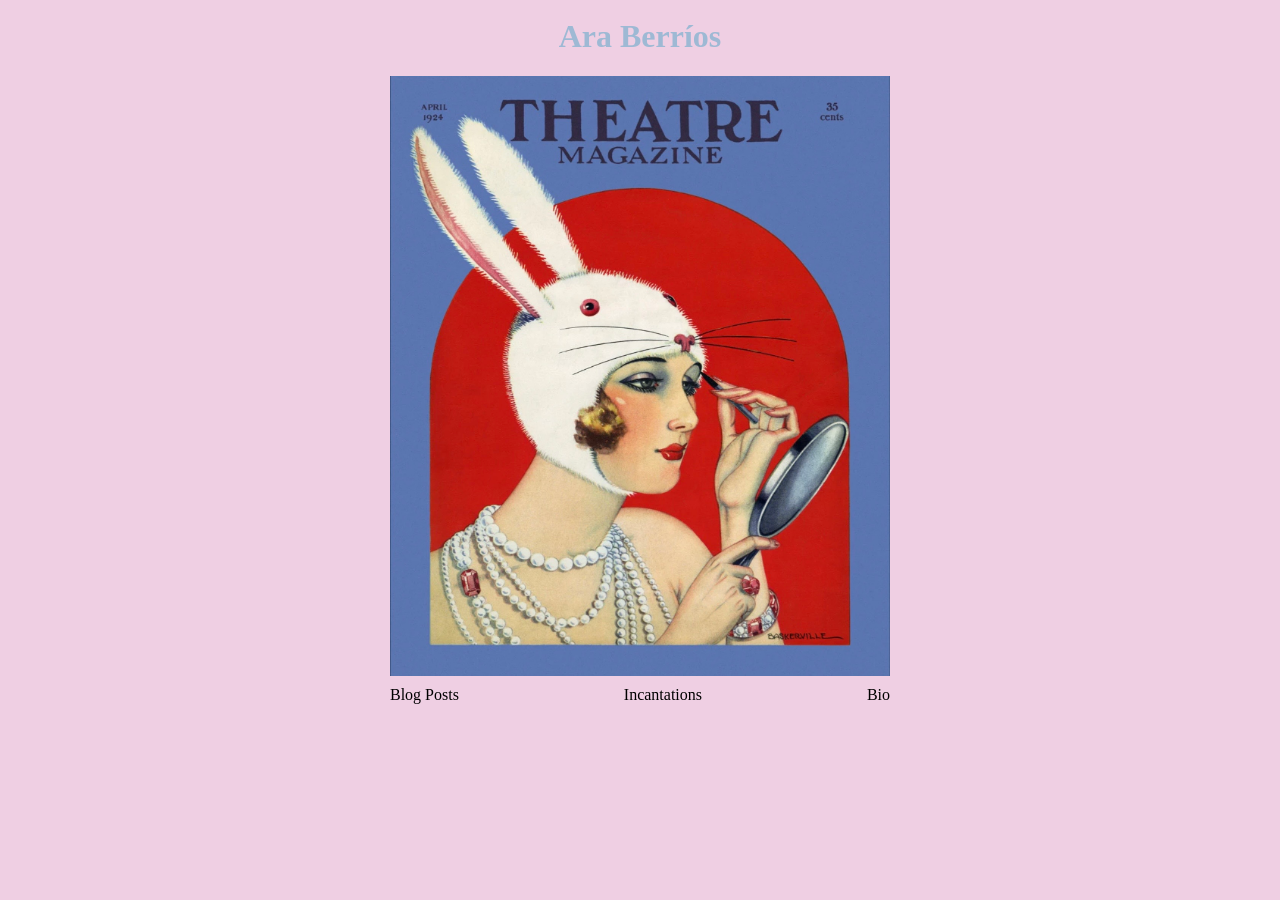
<file: index.html>
<!DOCTYPE html>
<html>
<head>
  <link rel="stylesheet" href="styles.css">
<title></title>
</head>
  
<body style="background-color:#efcfe3;">

<h1>Ara Berríos</h1>

<div class="hero">
  <img src="IMG_5270.jpg" alt="Lady with bunny ears from Theatre Magazine 1924 ">
  <div id="links">
    <a href="blogposts.html">Blog Posts</a>
    <a href="Incantations.html">Incantations</a>
    <a href="bio.html">Bio</a>
  </div>
</div>
  
</body>
</html>
</file>
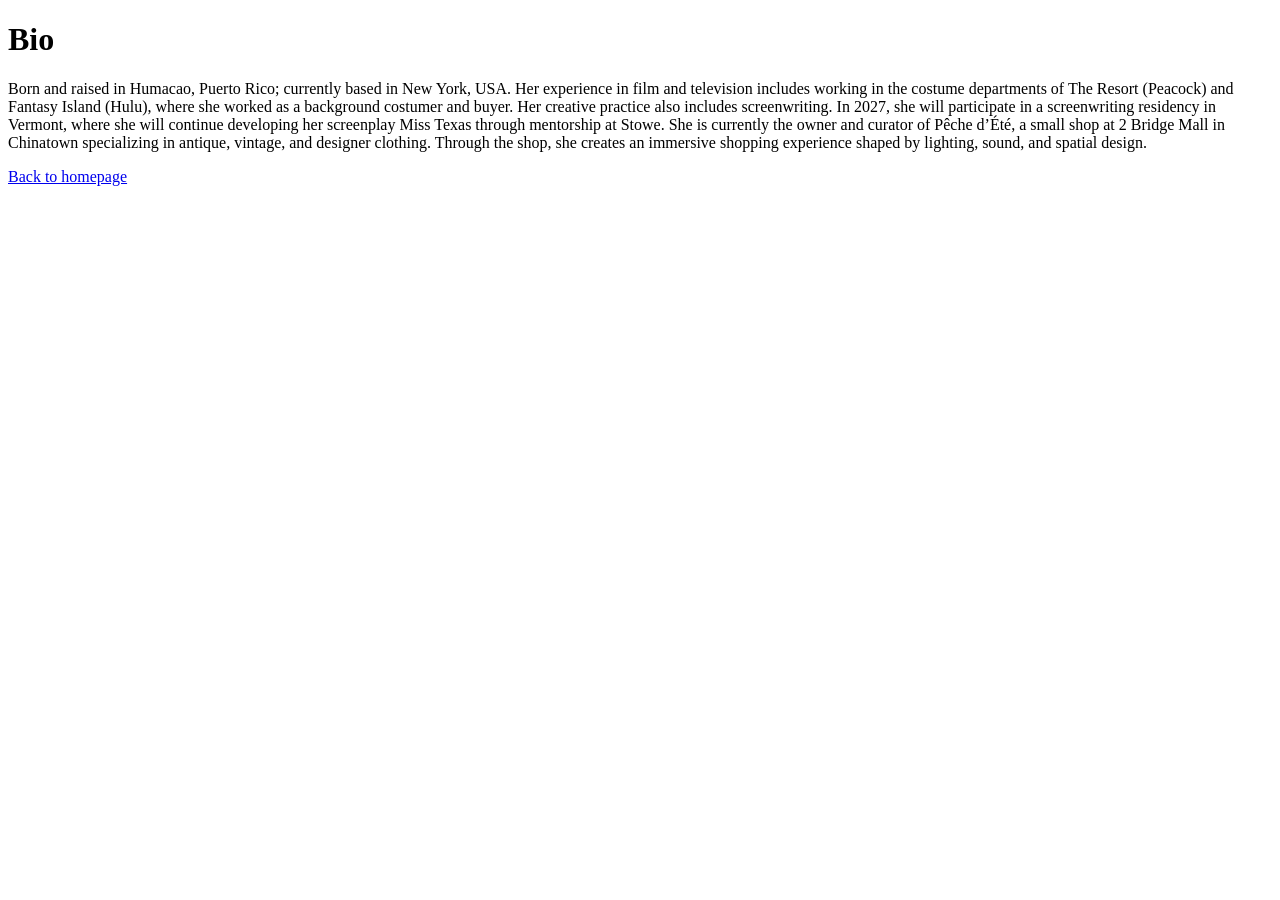
<file: bio.html>
<!DOCTYPE html>
<html>
<head>
<title>Bio</title>
</head>
<body>

<h1>Bio</h1>
<p>Born and raised in Humacao, Puerto Rico; currently based in New York, USA. Her experience in film and television includes working in the costume departments of The Resort (Peacock) and Fantasy Island (Hulu), where she worked as a background costumer and buyer. Her creative practice also includes screenwriting.

In 2027, she will participate in a screenwriting residency in Vermont, where she will continue developing her screenplay Miss Texas through mentorship at Stowe.

She is currently the owner and curator of Pêche d’Été, a small shop at 2 Bridge Mall in Chinatown specializing in antique, vintage, and designer clothing. Through the shop, she creates an immersive shopping experience shaped by lighting, sound, and spatial design.</p>
<a href="index.html">Back to homepage</a>
</body>
</html>
</file>
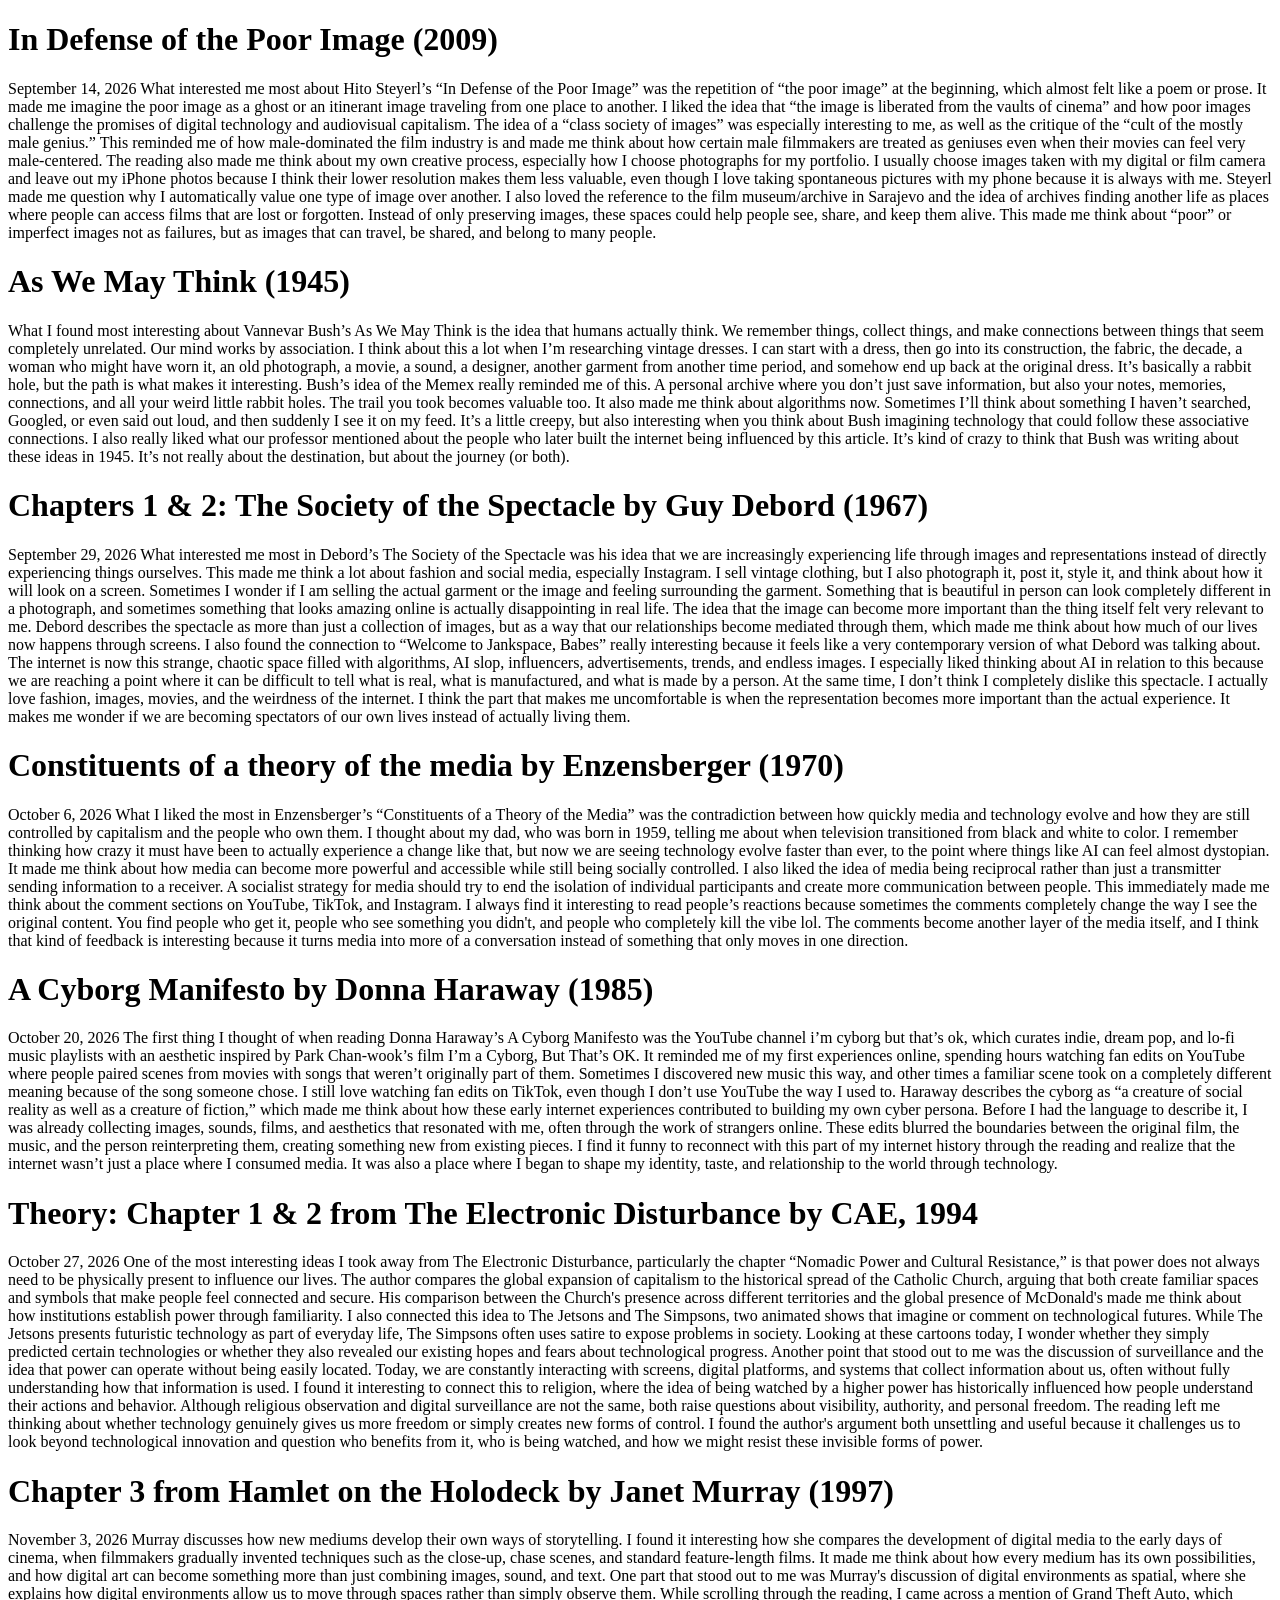
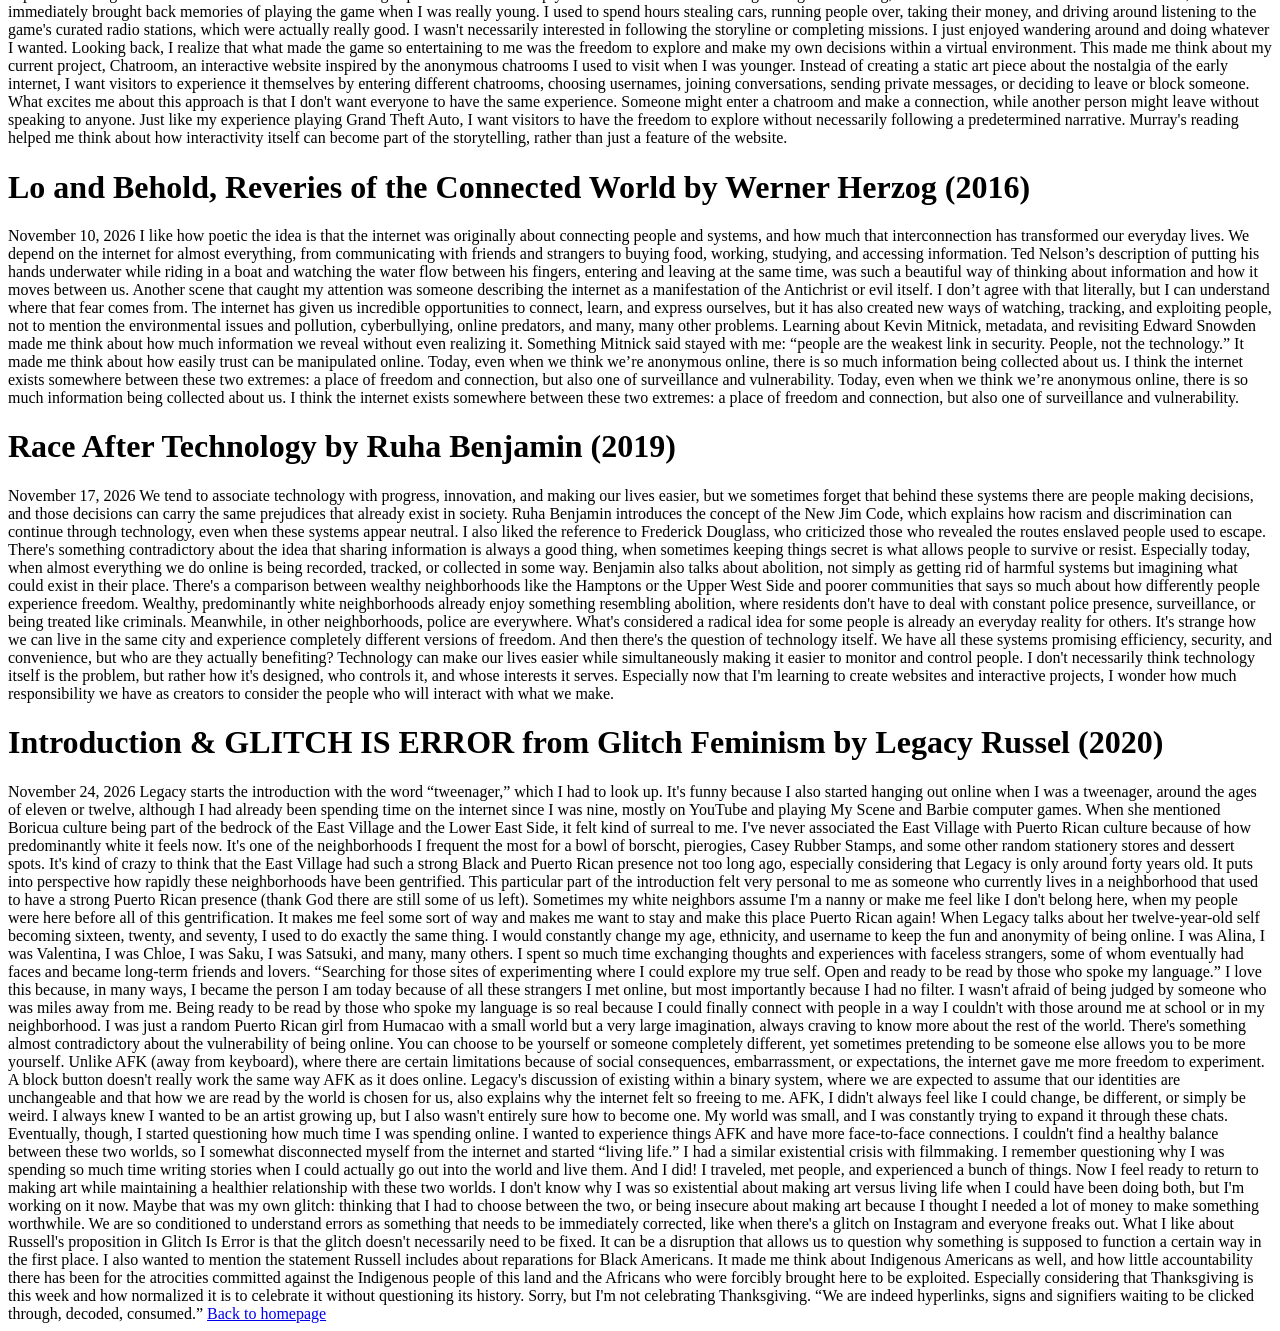
<file: blogposts.html>
<!DOCTYPE html>
<html>
<head>
<title>Page Title</title>
</head>
<body>

<h1>In Defense of the Poor Image (2009)</h1>
<p>September 14, 2026
What interested me most about Hito Steyerl’s “In Defense of the Poor Image” was the repetition of “the poor image” at the beginning, which almost felt like a poem or prose. It made me imagine the poor image as a ghost or an itinerant image traveling from one place to another. I liked the idea that “the image is liberated from the vaults of cinema” and how poor images challenge the promises of digital technology and audiovisual capitalism. The idea of a “class society of images” was especially interesting to me, as well as the critique of the “cult of the mostly male genius.” This reminded me of how male-dominated the film industry is and made me think about how certain male filmmakers are treated as geniuses even when their movies can feel very male-centered.

The reading also made me think about my own creative process, especially how I choose photographs for my portfolio. I usually choose images taken with my digital or film camera and leave out my iPhone photos because I think their lower resolution makes them less valuable, even though I love taking spontaneous pictures with my phone because it is always with me. Steyerl made me question why I automatically value one type of image over another. I also loved the reference to the film museum/archive in Sarajevo and the idea of archives finding another life as places where people can access films that are lost or forgotten. Instead of only preserving images, these spaces could help people see, share, and keep them alive. This made me think about “poor” or imperfect images not as failures, but as images that can travel, be shared, and belong to many people.
</p>
<h1>As We May Think (1945)</h1>
<p>What I found most interesting about Vannevar Bush’s As We May Think is the idea that humans actually think. We remember things, collect things, and make connections between things that seem completely unrelated. Our mind works by association.

I think about this a lot when I’m researching vintage dresses. I can start with a dress, then go into its construction, the fabric, the decade, a woman who might have worn it, an old photograph, a movie, a sound, a designer, another garment from another time period, and somehow end up back at the original dress. It’s basically a rabbit hole, but the path is what makes it interesting.

Bush’s idea of the Memex really reminded me of this. A personal archive where you don’t just save information, but also your notes, memories, connections, and all your weird little rabbit holes. The trail you took becomes valuable too.

It also made me think about algorithms now. Sometimes I’ll think about something I haven’t searched, Googled, or even said out loud, and then suddenly I see it on my feed. It’s a little creepy, but also interesting when you think about Bush imagining technology that could follow these associative connections.

I also really liked what our professor mentioned about the people who later built the internet being influenced by this article. It’s kind of crazy to think that Bush was writing about these ideas in 1945.

It’s not really about the destination, but about the journey (or both).</p>
<h1>Chapters 1 & 2: The Society of the Spectacle by Guy Debord (1967)</h1>
<p>September 29, 2026
What interested me most in Debord’s The Society of the Spectacle was his idea that we are increasingly experiencing life through images and representations instead of directly experiencing things ourselves. This made me think a lot about fashion and social media, especially Instagram. I sell vintage clothing, but I also photograph it, post it, style it, and think about how it will look on a screen. Sometimes I wonder if I am selling the actual garment or the image and feeling surrounding the garment. Something that is beautiful in person can look completely different in a photograph, and sometimes something that looks amazing online is actually disappointing in real life. The idea that the image can become more important than the thing itself felt very relevant to me. Debord describes the spectacle as more than just a collection of images, but as a way that our relationships become mediated through them, which made me think about how much of our lives now happens through screens.

I also found the connection to “Welcome to Jankspace, Babes” really interesting because it feels like a very contemporary version of what Debord was talking about. The internet is now this strange, chaotic space filled with algorithms, AI slop, influencers, advertisements, trends, and endless images. I especially liked thinking about AI in relation to this because we are reaching a point where it can be difficult to tell what is real, what is manufactured, and what is made by a person. At the same time, I don’t think I completely dislike this spectacle. I actually love fashion, images, movies, and the weirdness of the internet. I think the part that makes me uncomfortable is when the representation becomes more important than the actual experience. It makes me wonder if we are becoming spectators of our own lives instead of actually living them.
</p>
<h1>Constituents of a theory of the media by Enzensberger (1970)</h1>

<p> October 6, 2026
  What I liked the most in Enzensberger’s “Constituents of a Theory of the Media” was the contradiction between how quickly media and technology evolve and how they are still controlled by capitalism and the people who own them. I thought about my dad, who was born in 1959, telling me about when television transitioned from black and white to color. I remember thinking how crazy it must have been to actually experience a change like that, but now we are seeing technology evolve faster than ever, to the point where things like AI can feel almost dystopian. It made me think about how media can become more powerful and accessible while still being socially controlled.
I also liked the idea of media being reciprocal rather than just a transmitter sending information to a receiver. A socialist strategy for media should try to end the isolation of individual participants and create more communication between people. This immediately made me think about the comment sections on YouTube, TikTok, and Instagram. I always find it interesting to read people’s reactions because sometimes the comments completely change the way I see the original content. You find people who get it, people who see something you didn't, and people who completely kill the vibe lol. The comments become another layer of the media itself, and I think that kind of feedback is interesting because it turns media into more of a conversation instead of something that only moves in one direction.

</p>
  <h1>A Cyborg Manifesto by Donna Haraway (1985) </h1>

<p> October 20, 2026
  The first thing I thought of when reading Donna Haraway’s A Cyborg Manifesto was the YouTube channel i’m cyborg but that’s ok, which curates indie, dream pop, and lo-fi music playlists with an aesthetic inspired by Park Chan-wook’s film I’m a Cyborg, But That’s OK. It reminded me of my first experiences online, spending hours watching fan edits on YouTube where people paired scenes from movies with songs that weren’t originally part of them. Sometimes I discovered new music this way, and other times a familiar scene took on a completely different meaning because of the song someone chose. I still love watching fan edits on TikTok, even though I don’t use YouTube the way I used to.

Haraway describes the cyborg as “a creature of social reality as well as a creature of fiction,” which made me think about how these early internet experiences contributed to building my own cyber persona. Before I had the language to describe it, I was already collecting images, sounds, films, and aesthetics that resonated with me, often through the work of strangers online. These edits blurred the boundaries between the original film, the music, and the person reinterpreting them, creating something new from existing pieces. I find it funny to reconnect with this part of my internet history through the reading and realize that the internet wasn’t just a place where I consumed media. It was also a place where I began to shape my identity, taste, and relationship to the world through technology.
<h1>Theory: Chapter 1 & 2 from The Electronic Disturbance by CAE, 1994</h1>

<p> October 27, 2026
  One of the most interesting ideas I took away from The Electronic Disturbance, particularly the chapter “Nomadic Power and Cultural Resistance,” is that power does not always need to be physically present to influence our lives. The author compares the global expansion of capitalism to the historical spread of the Catholic Church, arguing that both create familiar spaces and symbols that make people feel connected and secure. His comparison between the Church's presence across different territories and the global presence of McDonald's made me think about how institutions establish power through familiarity. I also connected this idea to The Jetsons and The Simpsons, two animated shows that imagine or comment on technological futures. While The Jetsons presents futuristic technology as part of everyday life, The Simpsons often uses satire to expose problems in society. Looking at these cartoons today, I wonder whether they simply predicted certain technologies or whether they also revealed our existing hopes and fears about technological progress.

Another point that stood out to me was the discussion of surveillance and the idea that power can operate without being easily located. Today, we are constantly interacting with screens, digital platforms, and systems that collect information about us, often without fully understanding how that information is used. I found it interesting to connect this to religion, where the idea of being watched by a higher power has historically influenced how people understand their actions and behavior. Although religious observation and digital surveillance are not the same, both raise questions about visibility, authority, and personal freedom. The reading left me thinking about whether technology genuinely gives us more freedom or simply creates new forms of control. I found the author's argument both unsettling and useful because it challenges us to look beyond technological innovation and question who benefits from it, who is being watched, and how we might resist these invisible forms of power.
<h1>Chapter 3 from Hamlet on the Holodeck by Janet Murray (1997)</h1>

<p> November 3, 2026
Murray discusses how new mediums develop their own ways of storytelling. I found it interesting how she compares the development of digital media to the early days of cinema, when filmmakers gradually invented techniques such as the close-up, chase scenes, and standard feature-length films. It made me think about how every medium has its own possibilities, and how digital art can become something more than just combining images, sound, and text.

One part that stood out to me was Murray's discussion of digital environments as spatial, where she explains how digital environments allow us to move through spaces rather than simply observe them. While scrolling through the reading, I came across a mention of Grand Theft Auto, which immediately brought back memories of playing the game when I was really young. I used to spend hours stealing cars, running people over, taking their money, and driving around listening to the game's curated radio stations, which were actually really good. I wasn't necessarily interested in following the storyline or completing missions. I just enjoyed wandering around and doing whatever I wanted. Looking back, I realize that what made the game so entertaining to me was the freedom to explore and make my own decisions within a virtual environment. This made me think about my current project, Chatroom, an interactive website inspired by the anonymous chatrooms I used to visit when I was younger. Instead of creating a static art piece about the nostalgia of the early internet, I want visitors to experience it themselves by entering different chatrooms, choosing usernames, joining conversations, sending private messages, or deciding to leave or block someone. What excites me about this approach is that I don't want everyone to have the same experience. Someone might enter a chatroom and make a connection, while another person might leave without speaking to anyone. Just like my experience playing Grand Theft Auto, I want visitors to have the freedom to explore without necessarily following a predetermined narrative. Murray's reading helped me think about how interactivity itself can become part of the storytelling, rather than just a feature of the website. 

<h1> Lo and Behold, Reveries of the Connected World by Werner Herzog (2016)</h1>
  
</p>November 10, 2026 
I like how poetic the idea is that the internet was originally about connecting people and systems, and how much that interconnection has transformed our everyday lives. We depend on the internet for almost everything, from communicating with friends and strangers to buying food, working, studying, and accessing information. Ted Nelson’s description of putting his hands underwater while riding in a boat and watching the water flow between his fingers, entering and leaving at the same time, was such a beautiful way of thinking about information and how it moves between us.

Another scene that caught my attention was someone describing the internet as a manifestation of the Antichrist or evil itself. I don’t agree with that literally, but I can understand where that fear comes from. The internet has given us incredible opportunities to connect, learn, and express ourselves, but it has also created new ways of watching, tracking, and exploiting people, not to mention the environmental issues and pollution, cyberbullying, online predators, and many, many other problems. Learning about Kevin Mitnick, metadata, and revisiting Edward Snowden made me think about how much information we reveal without even realizing it. Something Mitnick said stayed with me: “people are the weakest link in security. People, not the technology.” It made me think about how easily trust can be manipulated online. Today, even when we think we’re anonymous online, there is so much information being collected about us. I think the internet exists somewhere between these two extremes: a place of freedom and connection, but also one of surveillance and vulnerability.


Today, even when we think we’re anonymous online, there is so much information being collected about us. I think the internet exists somewhere between these two extremes: a place of freedom and connection, but also one of surveillance and vulnerability.
<h1> Race After Technology by Ruha Benjamin (2019)</h1>
</p>November 17, 2026 
We tend to associate technology with progress, innovation, and making our lives easier, but we sometimes forget that behind these systems there are people making decisions, and those decisions can carry the same prejudices that already exist in society. Ruha Benjamin introduces the concept of the New Jim Code, which explains how racism and discrimination can continue through technology, even when these systems appear neutral. I also liked the reference to Frederick Douglass, who criticized those who revealed the routes enslaved people used to escape. There's something contradictory about the idea that sharing information is always a good thing, when sometimes keeping things secret is what allows people to survive or resist. Especially today, when almost everything we do online is being recorded, tracked, or collected in some way.

Benjamin also talks about abolition, not simply as getting rid of harmful systems but imagining what could exist in their place. There's a comparison between wealthy neighborhoods like the Hamptons or the Upper West Side and poorer communities that says so much about how differently people experience freedom. Wealthy, predominantly white neighborhoods already enjoy something resembling abolition, where residents don't have to deal with constant police presence, surveillance, or being treated like criminals. Meanwhile, in other neighborhoods, police are everywhere. What's considered a radical idea for some people is already an everyday reality for others. It's strange how we can live in the same city and experience completely different versions of freedom.

And then there's the question of technology itself. We have all these systems promising efficiency, security, and convenience, but who are they actually benefiting? Technology can make our lives easier while simultaneously making it easier to monitor and control people. I don't necessarily think technology itself is the problem, but rather how it's designed, who controls it, and whose interests it serves. Especially now that I'm learning to create websites and interactive projects, I wonder how much responsibility we have as creators to consider the people who will interact with what we make.  
<h1> Introduction & GLITCH IS ERROR from Glitch Feminism by Legacy Russel (2020)</h1>
</p>November 24, 2026 
Legacy starts the introduction with the word “tweenager,” which I had to look up. It's funny because I also started hanging out online when I was a tweenager, around the ages of eleven or twelve, although I had already been spending time on the internet since I was nine, mostly on YouTube and playing My Scene and Barbie computer games.

When she mentioned Boricua culture being part of the bedrock of the East Village and the Lower East Side, it felt kind of surreal to me. I've never associated the East Village with Puerto Rican culture because of how predominantly white it feels now. It's one of the neighborhoods I frequent the most for a bowl of borscht, pierogies, Casey Rubber Stamps, and some other random stationery stores and dessert spots. It's kind of crazy to think that the East Village had such a strong Black and Puerto Rican presence not too long ago, especially considering that Legacy is only around forty years old. It puts into perspective how rapidly these neighborhoods have been gentrified.

This particular part of the introduction felt very personal to me as someone who currently lives in a neighborhood that used to have a strong Puerto Rican presence (thank God there are still some of us left). Sometimes my white neighbors assume I'm a nanny or make me feel like I don't belong here, when my people were here before all of this gentrification. It makes me feel some sort of way and makes me want to stay and make this place Puerto Rican again!

When Legacy talks about her twelve-year-old self becoming sixteen, twenty, and seventy, I used to do exactly the same thing. I would constantly change my age, ethnicity, and username to keep the fun and anonymity of being online. I was Alina, I was Valentina, I was Chloe, I was Saku, I was Satsuki, and many, many others. I spent so much time exchanging thoughts and experiences with faceless strangers, some of whom eventually had faces and became long-term friends and lovers.

“Searching for those sites of experimenting where I could explore my true self. Open and ready to be read by those who spoke my language.”

I love this because, in many ways, I became the person I am today because of all these strangers I met online, but most importantly because I had no filter. I wasn't afraid of being judged by someone who was miles away from me. Being ready to be read by those who spoke my language is so real because I could finally connect with people in a way I couldn't with those around me at school or in my neighborhood. I was just a random Puerto Rican girl from Humacao with a small world but a very large imagination, always craving to know more about the rest of the world.

There's something almost contradictory about the vulnerability of being online. You can choose to be yourself or someone completely different, yet sometimes pretending to be someone else allows you to be more yourself. Unlike AFK (away from keyboard), where there are certain limitations because of social consequences, embarrassment, or expectations, the internet gave me more freedom to experiment. A block button doesn't really work the same way AFK as it does online.

Legacy's discussion of existing within a binary system, where we are expected to assume that our identities are unchangeable and that how we are read by the world is chosen for us, also explains why the internet felt so freeing to me. AFK, I didn't always feel like I could change, be different, or simply be weird. I always knew I wanted to be an artist growing up, but I also wasn't entirely sure how to become one. My world was small, and I was constantly trying to expand it through these chats.

Eventually, though, I started questioning how much time I was spending online. I wanted to experience things AFK and have more face-to-face connections. I couldn't find a healthy balance between these two worlds, so I somewhat disconnected myself from the internet and started “living life.”

I had a similar existential crisis with filmmaking. I remember questioning why I was spending so much time writing stories when I could actually go out into the world and live them. And I did! I traveled, met people, and experienced a bunch of things. Now I feel ready to return to making art while maintaining a healthier relationship with these two worlds. I don't know why I was so existential about making art versus living life when I could have been doing both, but I'm working on it now.

Maybe that was my own glitch: thinking that I had to choose between the two, or being insecure about making art because I thought I needed a lot of money to make something worthwhile. We are so conditioned to understand errors as something that needs to be immediately corrected, like when there's a glitch on Instagram and everyone freaks out. What I like about Russell's proposition in Glitch Is Error is that the glitch doesn't necessarily need to be fixed. It can be a disruption that allows us to question why something is supposed to function a certain way in the first place.

I also wanted to mention the statement Russell includes about reparations for Black Americans. It made me think about Indigenous Americans as well, and how little accountability there has been for the atrocities committed against the Indigenous people of this land and the Africans who were forcibly brought here to be exploited. Especially considering that Thanksgiving is this week and how normalized it is to celebrate it without questioning its history. Sorry, but I'm not celebrating Thanksgiving.

“We are indeed hyperlinks, signs and signifiers waiting to be clicked through, decoded, consumed.”

<a href="index.html">Back to homepage</a>

</body>
</html>
</file>
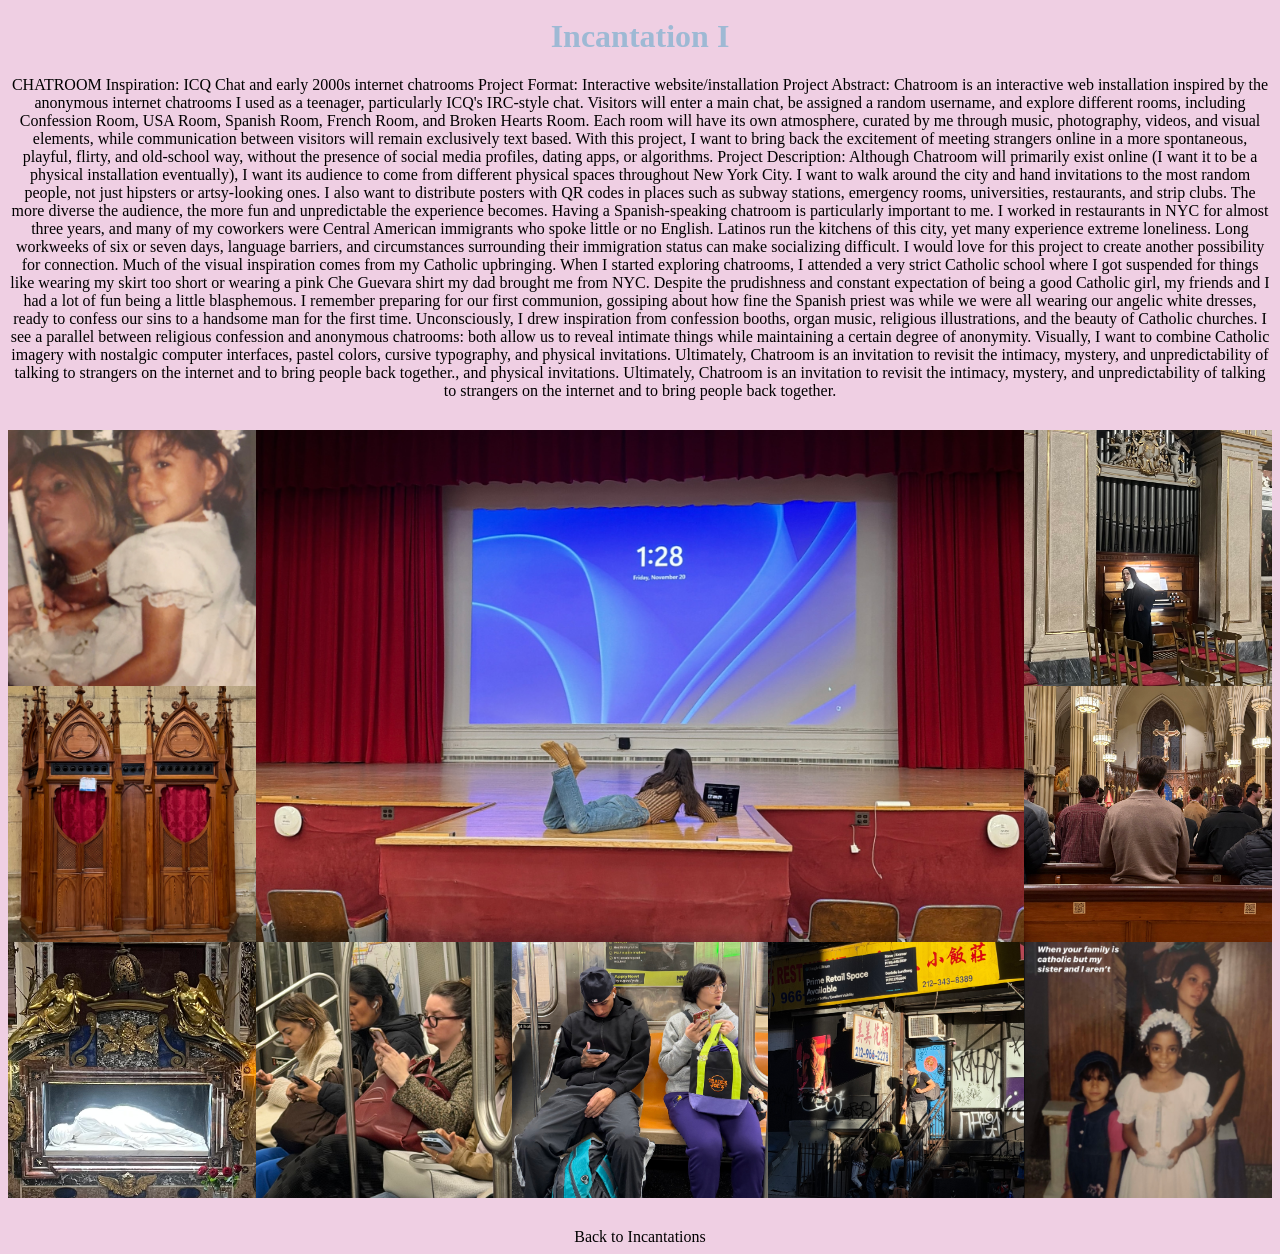
<file: Incantation-1.html>
<!DOCTYPE html>

<html>

<head>

    <title>Incantation I</title>
    <link rel="stylesheet" href="styles.css">

</head>

<body style="background-color:#efcfe3;">

<h1>Incantation I</h1>
    
<p>CHATROOM
Inspiration: ICQ Chat and early 2000s internet chatrooms
Project Format: Interactive website/installation
Project Abstract: Chatroom is an interactive web installation inspired by the anonymous internet chatrooms I used as a teenager, particularly ICQ's IRC-style chat. Visitors will enter a main chat, be assigned a random username, and explore different rooms, including Confession Room, USA Room, Spanish Room, French Room, and Broken Hearts Room. Each room will have its own atmosphere, curated by me through music, photography, videos, and visual elements, while communication between visitors will remain exclusively text based. With this project, I want to bring back the excitement of meeting strangers online in a more spontaneous, playful, flirty, and old-school way, without the presence of social media profiles, dating apps, or algorithms.

Project Description: Although Chatroom will primarily exist online (I want it to be a physical installation eventually), I want its audience to come from different physical spaces throughout New York City. I want to walk around the city and hand invitations to the most random people, not just hipsters or artsy-looking ones. I also want to distribute posters with QR codes in places such as subway stations, emergency rooms, universities, restaurants, and strip clubs. The more diverse the audience, the more fun and unpredictable the experience becomes.
Having a Spanish-speaking chatroom is particularly important to me. I worked in restaurants in NYC for almost three years, and many of my coworkers were Central American immigrants who spoke little or no English. Latinos run the kitchens of this city, yet many experience extreme loneliness. Long workweeks of six or seven days, language barriers, and circumstances surrounding their immigration status can make socializing difficult. I would love for this project to create another possibility for connection.
Much of the visual inspiration comes from my Catholic upbringing. When I started exploring chatrooms, I attended a very strict Catholic school where I got suspended for things like wearing my skirt too short or wearing a pink Che Guevara shirt my dad brought me from NYC. Despite the prudishness and constant expectation of being a good Catholic girl, my friends and I had a lot of fun being a little blasphemous.
I remember preparing for our first communion, gossiping about how fine the Spanish priest was while we were all wearing our angelic white dresses, ready to confess our sins to a handsome man for the first time.
Unconsciously, I drew inspiration from confession booths, organ music, religious illustrations, and the beauty of Catholic churches. I see a parallel between religious confession and anonymous chatrooms: both allow us to reveal intimate things while maintaining a certain degree of anonymity.
Visually, I want to combine Catholic imagery with nostalgic computer interfaces, pastel colors, cursive typography, and physical invitations. Ultimately, Chatroom is an invitation to revisit the intimacy, mystery, and unpredictability of talking to strangers on the internet and to bring people back together., and physical invitations. Ultimately, Chatroom is an invitation to revisit the intimacy, mystery, and unpredictability of talking to strangers on the internet and to bring people back together.
</p> 

<div class="images">
    <img class="main-photo" src="chatroom_pictures_1/DFA8E08A-0517-4698-B34E-A29790ED7057.jpg">

    <img class="photo-2" src="chatroom_pictures_1/C16CDD56-6020-4AB3-9741-0795047B2E8C.jpg">

    <img class="photo-3" src="chatroom_pictures_1/IMG_3284.jpeg">

    <img class="photo-4" src="chatroom_pictures_1/IMG_3424.jpeg">

    <img class="photo-5" src="chatroom_pictures_1/IMG_3426.jpeg">

    <img class="photo-6" src="chatroom_pictures_1/IMG_4429.jpeg">

    <img class="photo-7" src="chatroom_pictures_1/IMG_4805.jpg">

    <img class="photo-8" src="chatroom_pictures_1/IMG_6694.jpeg">

    <img class="photo-9" src="chatroom_pictures_1/IMG_6833.jpeg">

    <img class="photo-10" src="chatroom_pictures_1/IMG_7181.jpeg">
</div>
    
<a href="Incantations.html">Back to Incantations</a>

</body>

</html>
</file>
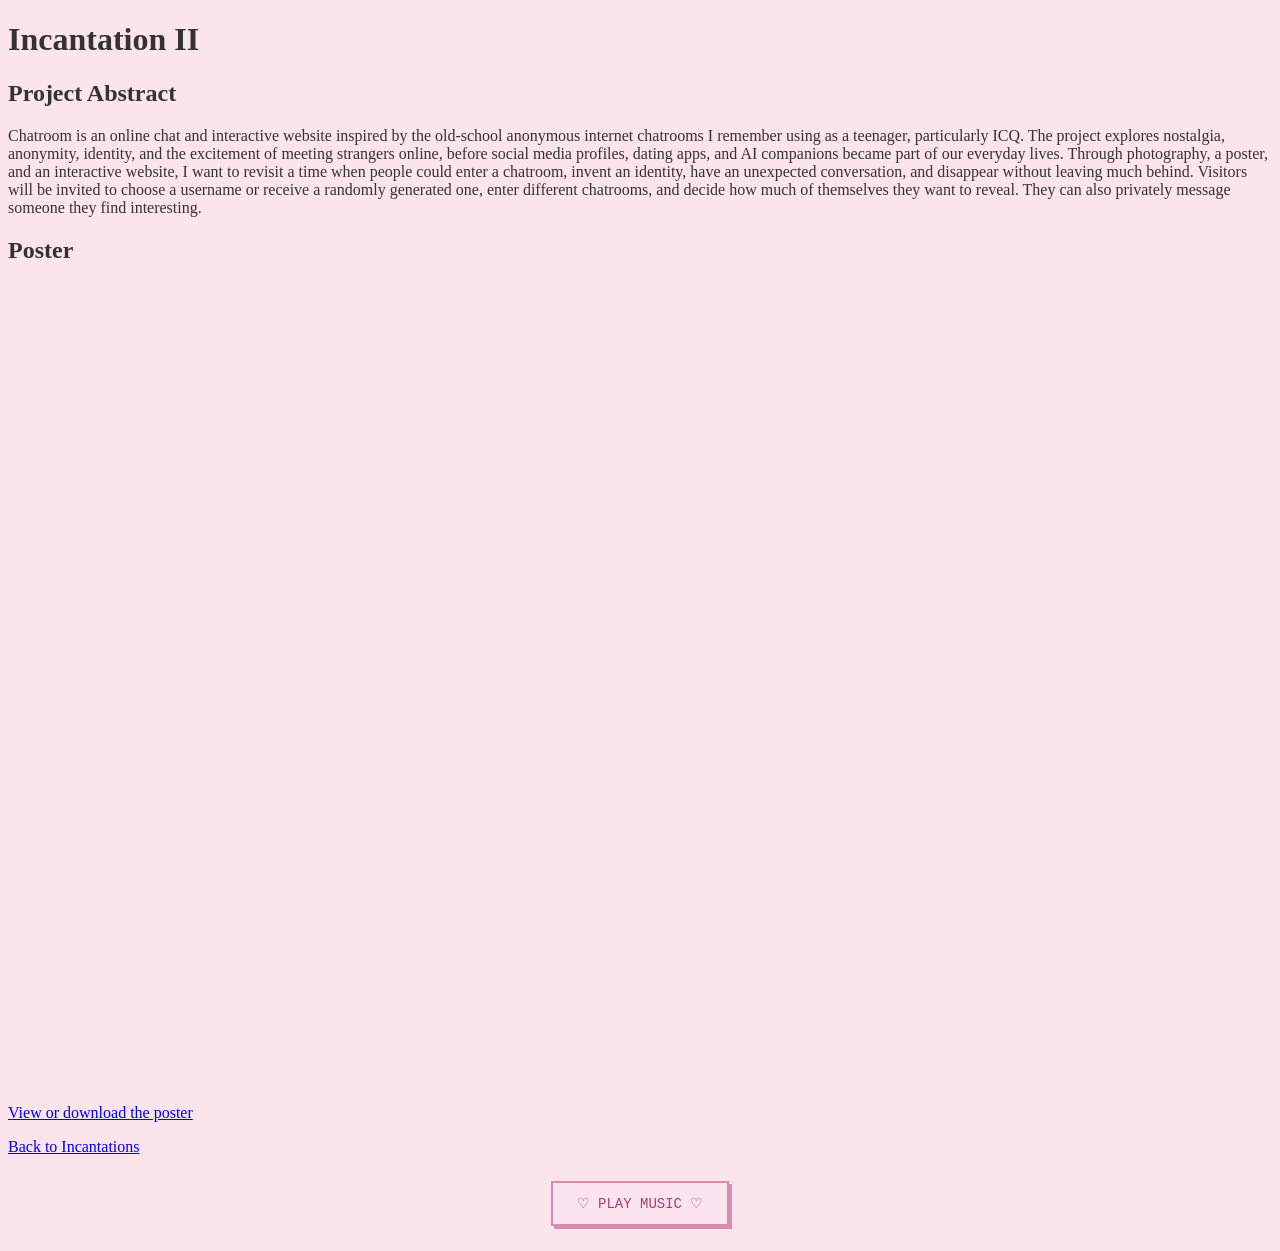
<file: Incantation-2.html>
<!DOCTYPE html>
<html>
<head>
<title>Incantation II</title>
<style>
body {
background-color: #FCE4EC;
color: #333333;
}
</style>
</head>

<body>

<h1>Incantation II</h1>

<h2>Project Abstract</h2>

<p>
Chatroom is an online chat and interactive website
inspired by the old-school anonymous internet chatrooms
I remember using as a teenager, particularly ICQ.
The project explores nostalgia, anonymity, identity,
and the excitement of meeting strangers online,
before social media profiles, dating apps, and AI
companions became part of our everyday lives.
Through photography, a poster, and an interactive
website, I want to revisit a time when people could
enter a chatroom, invent an identity, have an unexpected
conversation, and disappear without leaving much behind.
Visitors will be invited to choose a username or receive
a randomly generated one, enter different chatrooms,
and decide how much of themselves they want to reveal.
They can also privately message someone they find
interesting.
</p>


<h2>Poster</h2>

<iframe
  src="Incantation-2-Poster.pdf"
  width="100%"
  height="800px"
  style="border: none;">
</iframe>


<p>
<a href="Incantation-2-Poster.pdf" target="_blank">
View or download the poster
</a>
</p>


<a href="Incantations.html">Back to Incantations</a>

<!-- Retro Chatroom Music Player -->

<style>
  .music-player {
    text-align: center;
    margin: 25px auto;
  }

  .music-button {
    background-color: #fce4ef;
    color: #a53d78;
    border: 2px solid #d78bb2;
    padding: 12px 24px;
    font-family: "Courier New", monospace;
    font-size: 14px;
    cursor: pointer;
    box-shadow: 3px 3px 0px #d78bb2;
  }

  .music-button:hover {
    background-color: #f7c8df;
  }
</style>

<div class="music-player">

  <audio id="chatroomMusic" loop>
    <source src="chatroom-music.mp3" type="audio/mpeg">
  </audio>

  <button class="music-button"
          id="musicButton"
          onclick="toggleMusic()">
    ♡ PLAY MUSIC ♡
  </button>

</div>

<script>
  const music = document.getElementById("chatroomMusic");
  const button = document.getElementById("musicButton");

  music.volume = 0.5;

  function toggleMusic() {
    if (music.paused) {
      music.play().then(() => {
        button.textContent = "♡ PAUSE MUSIC ♡";
      }).catch(() => {
        button.textContent = "♡ PLAY MUSIC ♡";
      });
    } else {
      music.pause();
      button.textContent = "♡ PLAY MUSIC ♡";
    }
  }
</script>

</body>
</html>
</file>
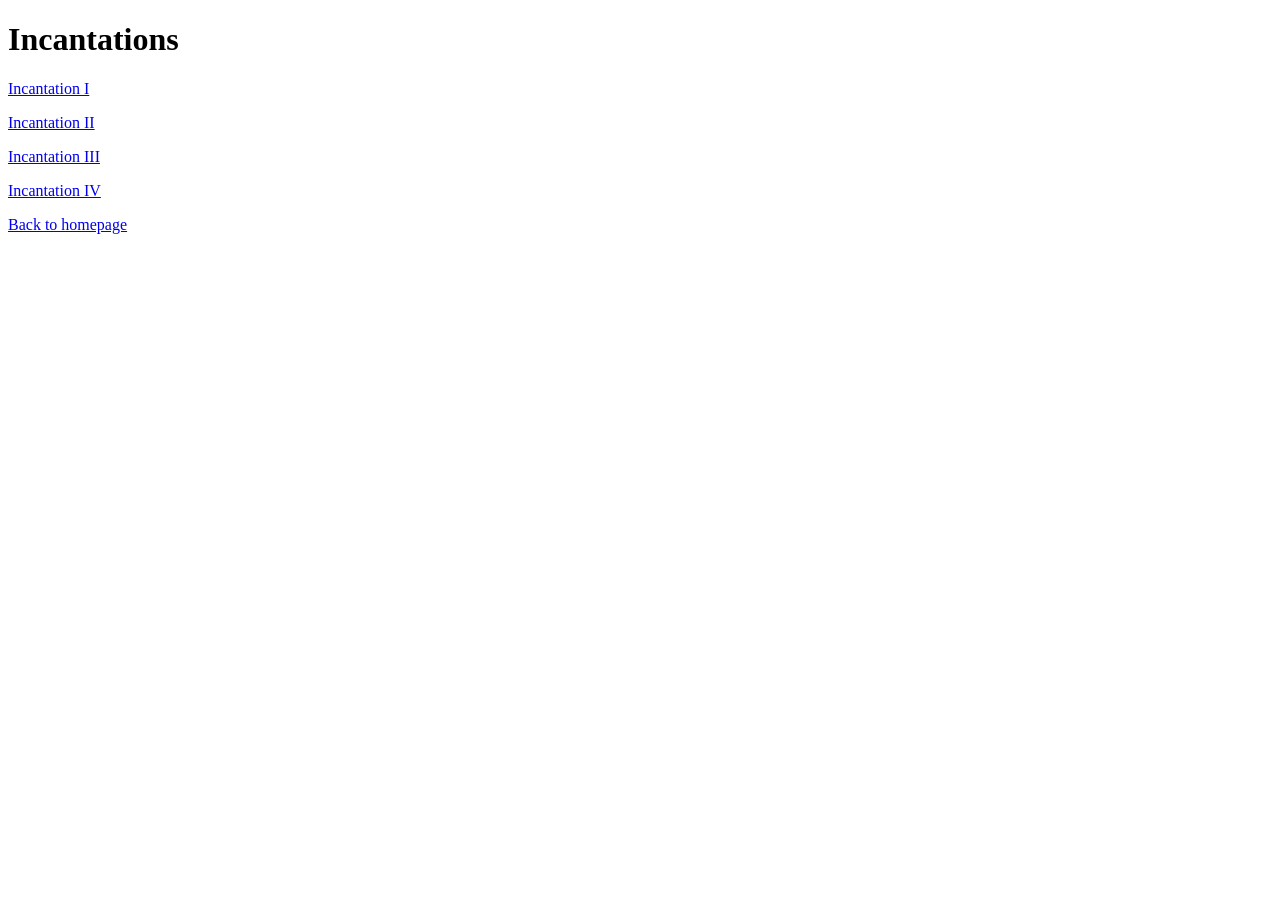
<file: Incantations.html>
<!DOCTYPE html>

<html>

<head>

    <title>Incantations</title>

</head>

<body>

<h1>Incantations</h1>

<p><a href="Incantation-1.html">Incantation I</a></p>

<p><a href="Incantation-2.html">Incantation II</a></p>
<p><a href="Incantation-3.html">Incantation III</a></p>
<p><a href="Incantation-4.html">Incantation IV</a></p>

<a href="index.html">Back to homepage</a>

</body>

</html>
</file>
<file: styles.css>
body {
  text-align: center;
}
h1 {
  color: #9EB9D4;
  margin-top: 10px;
}
p {
  color: #000000;
}
a {
  color: inherit;
  text-decoration: none;
}
img {
  height:600px;
  width:500px;
}
.hero {
  display: flex;
  flex-direction: column;
  align-items: center;
}
#links {
  display: flex;
  justify-content: space-between;
  width: 500px;
  margin-top: 10px;
}

.images {
    display: grid;
    grid-template-columns: repeat(5, minmax(0, 1fr));
    grid-template-rows: repeat(3, 20vw);
    gap: 0;
    width: 100vw;
    max-width: none;
    margin: 30px 0;
    margin-left: calc(50% - 50vw);
    padding: 0;
    box-sizing: border-box;
}

.images img {
    display: block;
    width: 100%;
    height: 100%;
    min-width: 0;
    min-height: 0;
    max-width: none;
    object-fit: cover;
    margin: 0;
    padding: 0;
    border: none;
}

/* Main photograph — top center */

.images .main-photo {
    grid-column: 2 / 5;
    grid-row: 1 / 3;
}

/* Left side */

.images .photo-2 {
    grid-column: 1;
    grid-row: 1;
}

.images .photo-3 {
    grid-column: 1;
    grid-row: 2;
}

.images .photo-4 {
    grid-column: 1;
    grid-row: 3;
}

/* Right side */

.images .photo-5 {
    grid-column: 5;
    grid-row: 1;
}

.images .photo-6 {
    grid-column: 5;
    grid-row: 2;
}

.images .photo-7 {
    grid-column: 5;
    grid-row: 3;
}

/* Photographs underneath */

.images .photo-8 {
    grid-column: 2;
    grid-row: 3;
}

.images .photo-9 {
    grid-column: 3;
    grid-row: 3;
}

.images .photo-10 {
    grid-column: 4;
    grid-row: 3;
}

/* Mobile layout */

@media (max-width: 600px) {
    .images {
        grid-template-columns: repeat(3, minmax(0, 1fr));
        grid-template-rows: none;
        grid-auto-rows: 33.33vw;
    }

    .images img:not(.main-photo) {
        grid-column: auto;
        grid-row: auto;
    }

    .images .main-photo {
        grid-column: 1 / -1;
        grid-row: 1 / 3;
    }
}

html, body {
    overflow-x: hidden;
}
</file>
